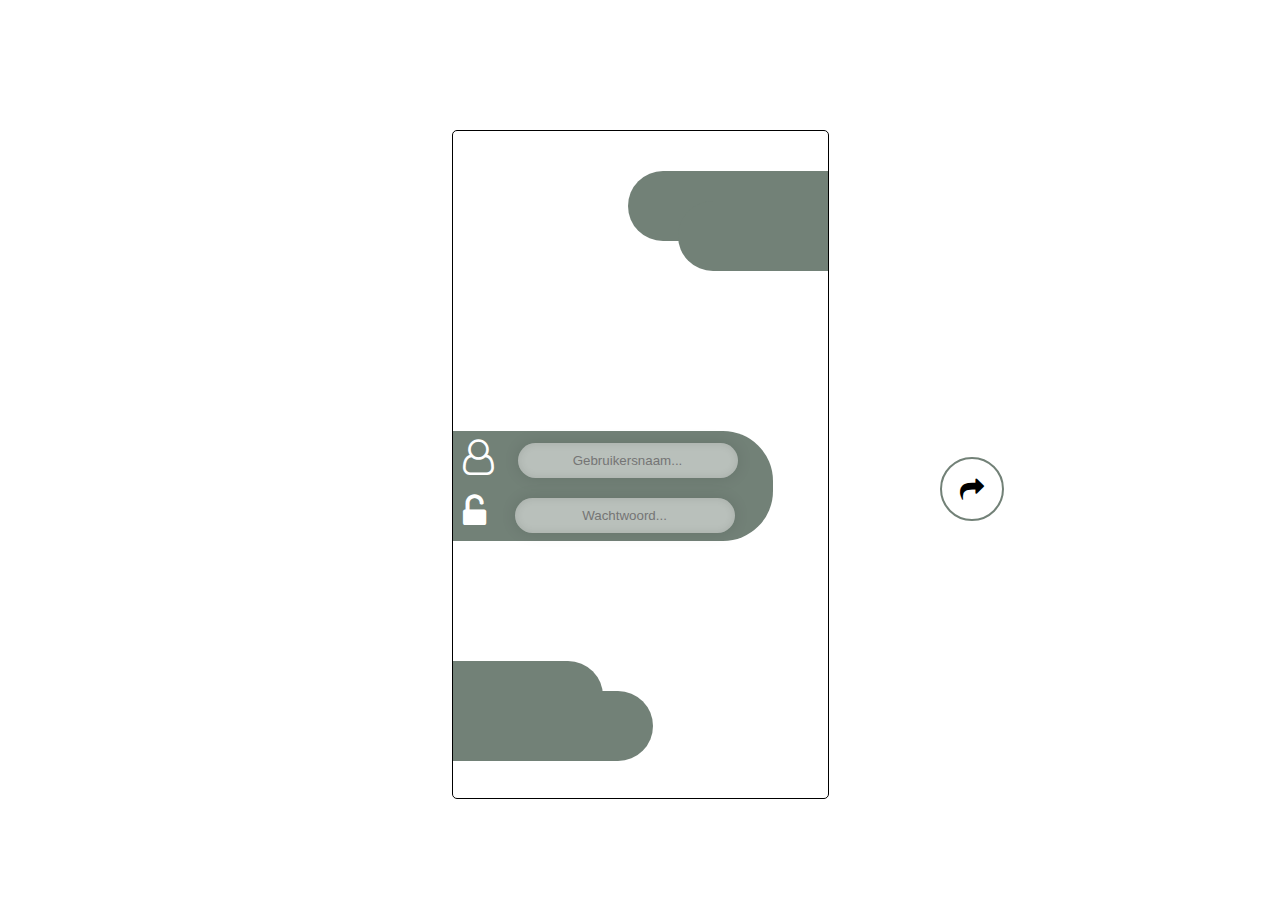
<file: code/index.html>
<!DOCTYPE html>
<html lang="en">
  <head>
    <meta charset="UTF-8" />
    <meta name="viewport" content="width=device-width, initial-scale=1.0" />
    <meta http-equiv="X-UA-Compatible" content="ie=edge" />
    <title>App Design</title>
    <meta name="author" content="Kevin Kranenburg - www.kevinkranenburg.nl" />
    <link rel="stylesheet" type="text/css" href="style.css" />
    <link
      rel="stylesheet"
      href="https://cdnjs.cloudflare.com/ajax/libs/font-awesome/4.7.0/css/font-awesome.min.css"
    />
    <link
      href="https://fonts.googleapis.com/css?family=Lato:300&display=swap"
      rel="stylesheet"
    />
  </head>

  <body>
    <div class="mobiel">
      <div class="vierkant-rechts"></div>
      <div class="vierkant-rechts--small"></div>

      <a
        class="fa fa-mail-forward inlog-arrow"
        style="font-size:24px"
        href="menu.html"
      ></a>

      <div class="circle-inlog"></div>

      <div class="vierkant-links--login">
        <div>
          <i class="fa fa-user-o user-icon" style="font-size:36px"></i>
          <input class="input-1" type="text" placeholder="Gebruikersnaam..." />
        </div>

        <div>
          <i class="fa fa-unlock-alt lock-icon" style="font-size:36px"></i>
          <input class="input-2" type="text" placeholder="Wachtwoord..." />
        </div>
      </div>

      <div class="vierkant-links--small"></div>
      <div class="vierkant-links"></div>
    </div>
  </body>
</html>
</file>
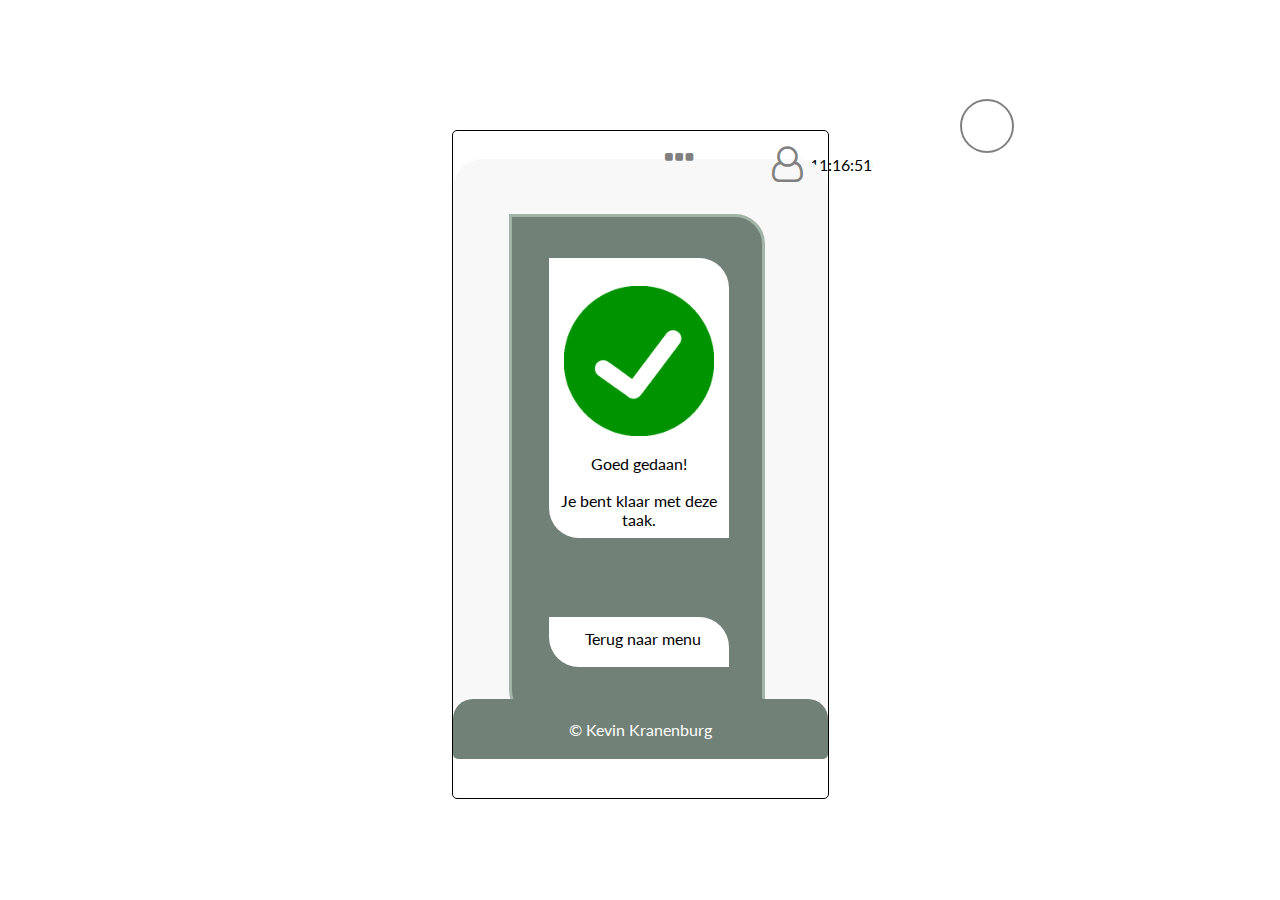
<file: code/tandenklaar.html>
<!DOCTYPE html>
<html lang="en">
  <head>
    <meta charset="UTF-8" />
    <meta name="viewport" content="width=device-width, initial-scale=1.0" />
    <meta http-equiv="X-UA-Compatible" content="ie=edge" />
    <title>App Design</title>
    <meta name="author" content="Kevin Kranenburg - www.kevinkranenburg.nl" />
    <link rel="stylesheet" type="text/css" href="style.css" />
    <link
      rel="stylesheet"
      href="https://cdnjs.cloudflare.com/ajax/libs/font-awesome/4.7.0/css/font-awesome.min.css"
    />
    <link
      href="https://fonts.googleapis.com/css?family=Lato:300&display=swap"
      rel="stylesheet"
    />

    <script>
      function startTime() {
        var today = new Date();
        var h = today.getHours();
        var m = today.getMinutes();
        var s = today.getSeconds();
        m = checkTime(m);
        s = checkTime(s);
        document.getElementById("klok").innerHTML = h + ":" + m + ":" + s;
        var t = setTimeout(startTime, 500);
      }
      function checkTime(i) {
        if (i < 10) {
          i = "0" + i;
        }
        return i;
      }
    </script>
  </head>

  <body onload="startTime()">
    <div class="mobiel">
      <div id="klok"></div>
      <div class="achtergrond"></div>

      <a
        class="fa fa-ellipsis-h menu-icon"
        style="font-size:36px"
        href="menu.html"
      ></a>

      <a
        class="fa fa-user-o profiel-icon"
        style="font-size:36px"
        href="menu.html"
      ></a>
      <div class="circle-profiel"></div>

      <div class="patient-achtergrond">
        <div class="img-field--2">
          <img class="goed-img" src="afb/goed.png" alt="tand1" />
          <p class="klaar-text--1">Goed gedaan!</p>
          <p class="klaar-text--2">Je bent klaar met deze taak.</p>
        </div>

        <div class="home-knop">
          <a class="home-knop--button" href="menu.html">Terug naar menu</a>
        </div>
      </div>

      <div class="footer">
        <p class="footer-text">&copy; Kevin Kranenburg</p>
      </div>
    </div>
  </body>
</html>
</file>
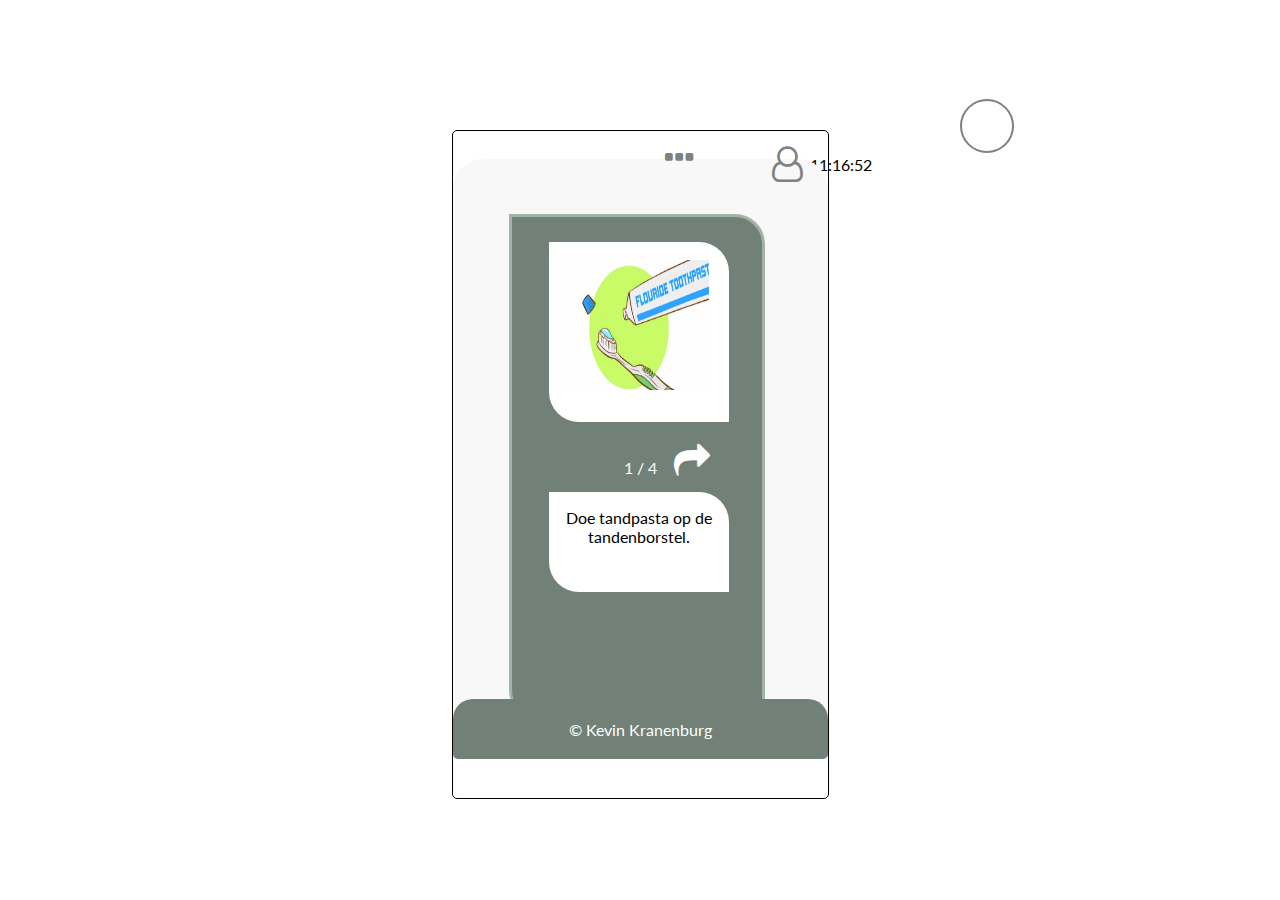
<file: code/tandenpoetsen.html>
<!DOCTYPE html>
<html lang="en">
  <head>
    <meta charset="UTF-8" />
    <meta name="viewport" content="width=device-width, initial-scale=1.0" />
    <meta http-equiv="X-UA-Compatible" content="ie=edge" />
    <title>App Design</title>
    <meta name="author" content="Kevin Kranenburg - www.kevinkranenburg.nl" />
    <link rel="stylesheet" type="text/css" href="style.css" />
    <link
      rel="stylesheet"
      href="https://cdnjs.cloudflare.com/ajax/libs/font-awesome/4.7.0/css/font-awesome.min.css"
    />
    <link
      href="https://fonts.googleapis.com/css?family=Lato:300&display=swap"
      rel="stylesheet"
    />

    <script>
      function startTime() {
        var today = new Date();
        var h = today.getHours();
        var m = today.getMinutes();
        var s = today.getSeconds();
        m = checkTime(m);
        s = checkTime(s);
        document.getElementById("klok").innerHTML = h + ":" + m + ":" + s;
        var t = setTimeout(startTime, 500);
      }
      function checkTime(i) {
        if (i < 10) {
          i = "0" + i;
        }
        return i;
      }
    </script>
  </head>

  <body onload="startTime()">
    <div class="mobiel">
      <div id="klok"></div>
      <div class="achtergrond"></div>

      <a
        class="fa fa-ellipsis-h menu-icon"
        style="font-size:36px"
        href="menu.html"
      ></a>

      <a
        class="fa fa-user-o profiel-icon"
        style="font-size:36px"
        href="menu.html"
      ></a>
      <div class="circle-profiel"></div>

      <div class="patient-achtergrond">
        <div class="img-field">
          <img class="tand-img" src="afb/tand1.png" alt="tand1" />
        </div>

        <div class="knoppen">
          <p class="aantal-taak">1 / 4</p>
          <a
            class="fa fa-share door-knop"
            style="font-size:36px"
            href="tandenpoetsen2.html"
          ></a>
        </div>

        <div class="text-field">
          <p class="instructie-text">Doe tandpasta op de tandenborstel.</p>
        </div>
      </div>

      <div class="footer">
        <p class="footer-text">&copy; Kevin Kranenburg</p>
      </div>
    </div>
  </body>
</html>
</file>
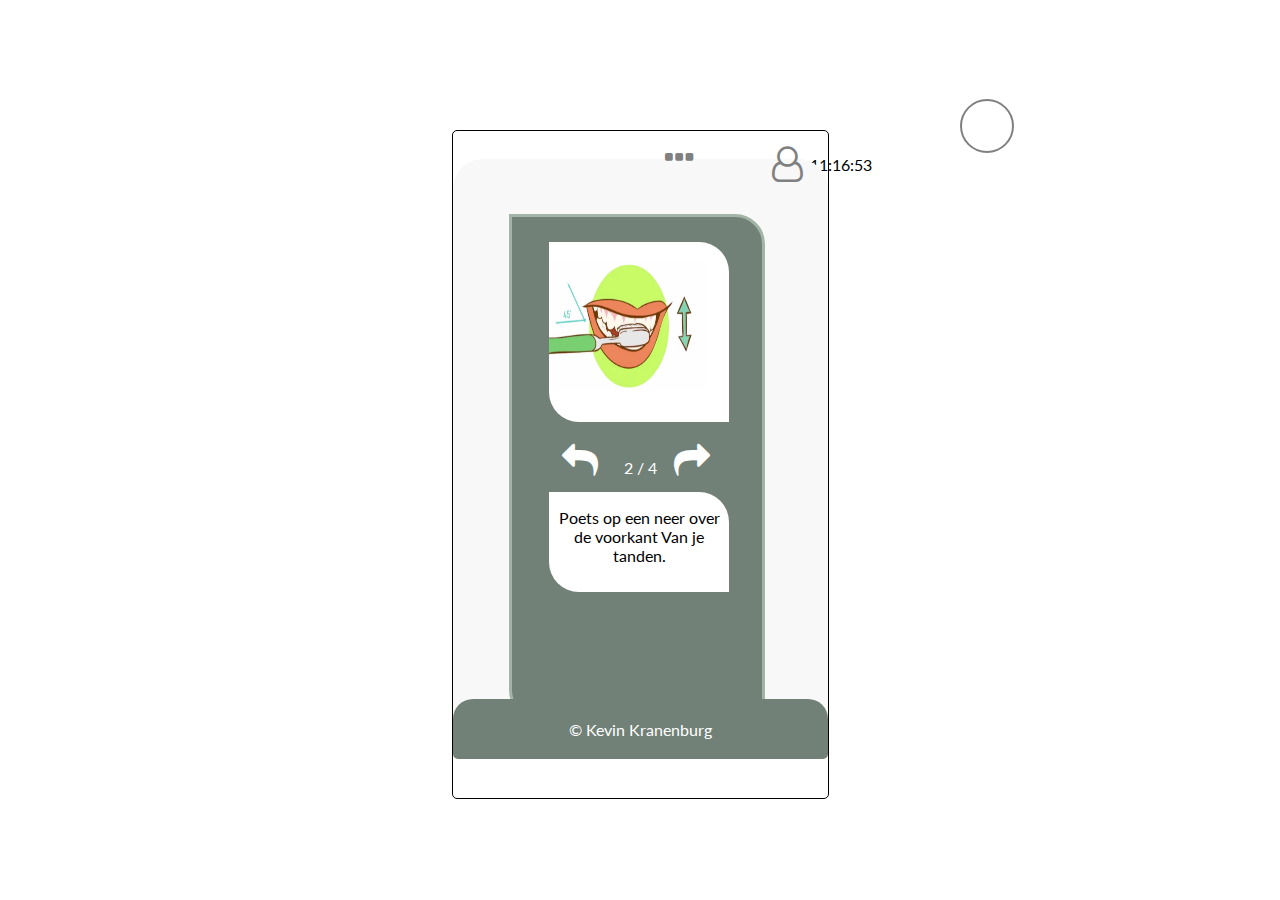
<file: code/tandenpoetsen2.html>
<!DOCTYPE html>
<html lang="en">
  <head>
    <meta charset="UTF-8" />
    <meta name="viewport" content="width=device-width, initial-scale=1.0" />
    <meta http-equiv="X-UA-Compatible" content="ie=edge" />
    <title>App Design</title>
    <meta name="author" content="Kevin Kranenburg - www.kevinkranenburg.nl" />
    <link rel="stylesheet" type="text/css" href="style.css" />
    <link
      rel="stylesheet"
      href="https://cdnjs.cloudflare.com/ajax/libs/font-awesome/4.7.0/css/font-awesome.min.css"
    />
    <link
      href="https://fonts.googleapis.com/css?family=Lato:300&display=swap"
      rel="stylesheet"
    />

    <script>
      function startTime() {
        var today = new Date();
        var h = today.getHours();
        var m = today.getMinutes();
        var s = today.getSeconds();
        m = checkTime(m);
        s = checkTime(s);
        document.getElementById("klok").innerHTML = h + ":" + m + ":" + s;
        var t = setTimeout(startTime, 500);
      }
      function checkTime(i) {
        if (i < 10) {
          i = "0" + i;
        }
        return i;
      }
    </script>
  </head>

  <body onload="startTime()">
    <div class="mobiel">
      <div id="klok"></div>
      <div class="achtergrond"></div>

      <a
        class="fa fa-ellipsis-h menu-icon"
        style="font-size:36px"
        href="menu.html"
      ></a>

      <a
        class="fa fa-user-o profiel-icon"
        style="font-size:36px"
        href="menu.html"
      ></a>
      <div class="circle-profiel"></div>

      <div class="patient-achtergrond">
        <div class="img-field">
          <img class="tand-img" src="afb/tand2.png" alt="tand1" />
        </div>

        <div class="knoppen">
          <a
            class="fa fa-reply terug-knop"
            style="font-size:36px"
            href="tandenpoetsen.html"
          ></a>
          <p class="aantal-taak">2 / 4</p>
          <a
            class="fa fa-share door-knop"
            style="font-size:36px"
            href="tandenpoetsen3.html"
          ></a>
        </div>

        <div class="text-field">
          <p class="instructie-text">
            Poets op een neer over de voorkant Van je tanden.
          </p>
        </div>
      </div>

      <div class="footer">
        <p class="footer-text">&copy; Kevin Kranenburg</p>
      </div>
    </div>
  </body>
</html>
</file>
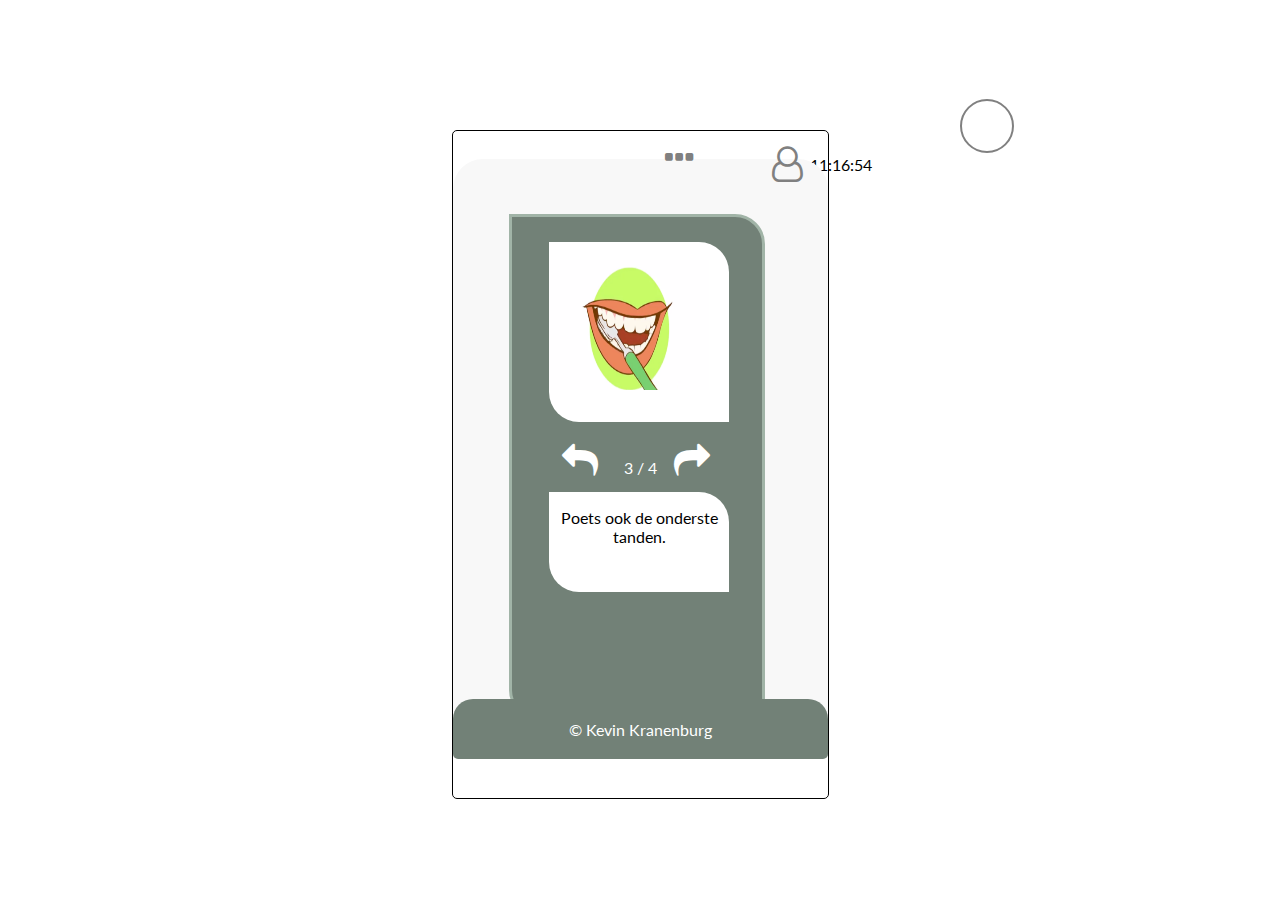
<file: code/tandenpoetsen3.html>
<!DOCTYPE html>
<html lang="en">
  <head>
    <meta charset="UTF-8" />
    <meta name="viewport" content="width=device-width, initial-scale=1.0" />
    <meta http-equiv="X-UA-Compatible" content="ie=edge" />
    <title>App Design</title>
    <meta name="author" content="Kevin Kranenburg - www.kevinkranenburg.nl" />
    <link rel="stylesheet" type="text/css" href="style.css" />
    <link
      rel="stylesheet"
      href="https://cdnjs.cloudflare.com/ajax/libs/font-awesome/4.7.0/css/font-awesome.min.css"
    />
    <link
      href="https://fonts.googleapis.com/css?family=Lato:300&display=swap"
      rel="stylesheet"
    />

    <script>
      function startTime() {
        var today = new Date();
        var h = today.getHours();
        var m = today.getMinutes();
        var s = today.getSeconds();
        m = checkTime(m);
        s = checkTime(s);
        document.getElementById("klok").innerHTML = h + ":" + m + ":" + s;
        var t = setTimeout(startTime, 500);
      }
      function checkTime(i) {
        if (i < 10) {
          i = "0" + i;
        }
        return i;
      }
    </script>
  </head>

  <body onload="startTime()">
    <div class="mobiel">
      <div id="klok"></div>
      <div class="achtergrond"></div>

      <a
        class="fa fa-ellipsis-h menu-icon"
        style="font-size:36px"
        href="menu.html"
      ></a>

      <a
        class="fa fa-user-o profiel-icon"
        style="font-size:36px"
        href="menu.html"
      ></a>
      <div class="circle-profiel"></div>

      <div class="patient-achtergrond">
        <div class="img-field">
          <img class="tand-img" src="afb/tand3.png" alt="tand1" />
        </div>

        <div class="knoppen">
          <a
            class="fa fa-reply terug-knop"
            style="font-size:36px"
            href="tandenpoetsen2.html"
          ></a>
          <p class="aantal-taak">3 / 4</p>
          <a
            class="fa fa-share door-knop"
            style="font-size:36px"
            href="tandenpoetsen4.html"
          ></a>
        </div>

        <div class="text-field">
          <p class="instructie-text">Poets ook de onderste tanden.</p>
        </div>
      </div>

      <div class="footer">
        <p class="footer-text">&copy; Kevin Kranenburg</p>
      </div>
    </div>
  </body>
</html>
</file>
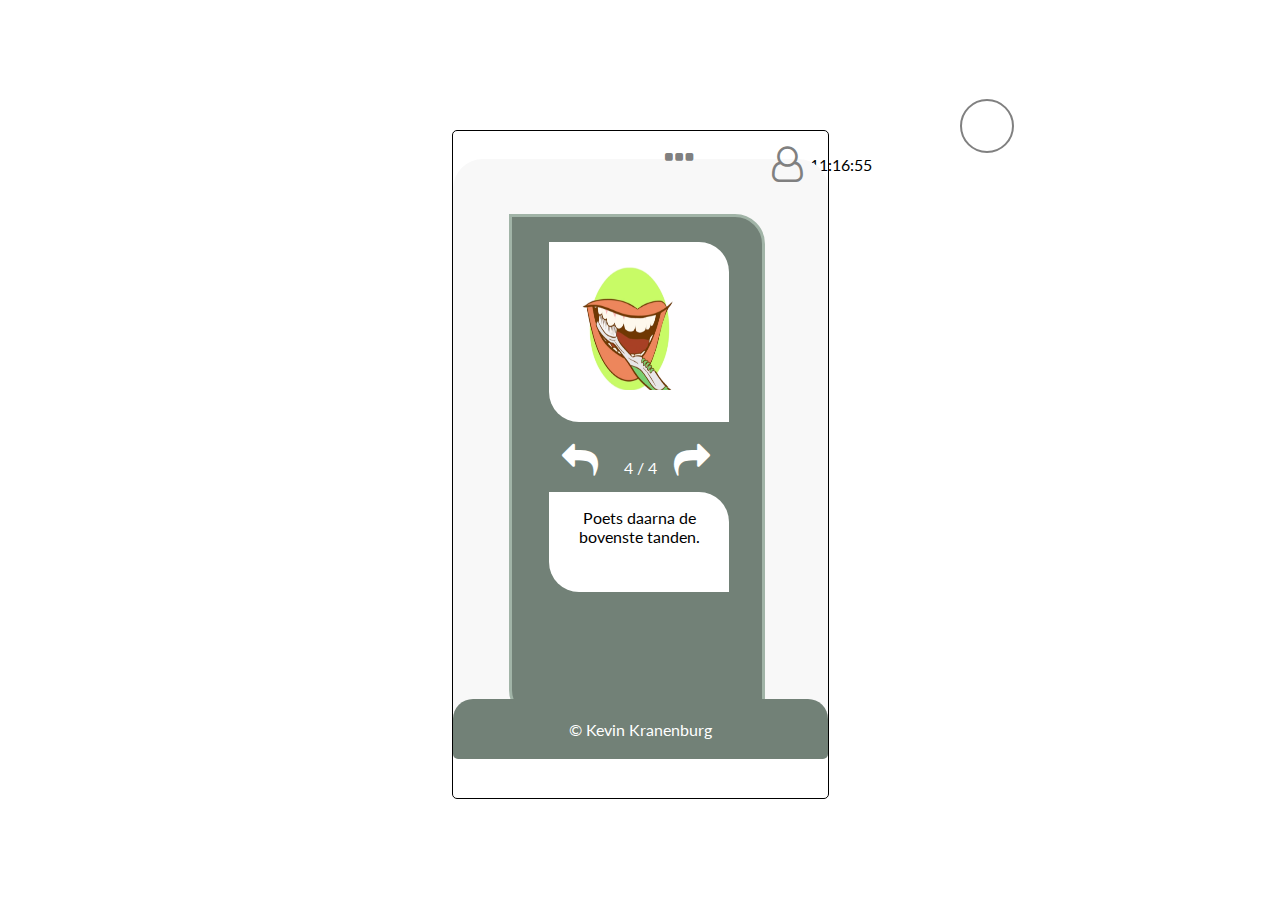
<file: code/tandenpoetsen4.html>
<!DOCTYPE html>
<html lang="en">
  <head>
    <meta charset="UTF-8" />
    <meta name="viewport" content="width=device-width, initial-scale=1.0" />
    <meta http-equiv="X-UA-Compatible" content="ie=edge" />
    <title>App Design</title>
    <meta name="author" content="Kevin Kranenburg - www.kevinkranenburg.nl" />
    <link rel="stylesheet" type="text/css" href="style.css" />
    <link
      rel="stylesheet"
      href="https://cdnjs.cloudflare.com/ajax/libs/font-awesome/4.7.0/css/font-awesome.min.css"
    />
    <link
      href="https://fonts.googleapis.com/css?family=Lato:300&display=swap"
      rel="stylesheet"
    />

    <script>
      function startTime() {
        var today = new Date();
        var h = today.getHours();
        var m = today.getMinutes();
        var s = today.getSeconds();
        m = checkTime(m);
        s = checkTime(s);
        document.getElementById("klok").innerHTML = h + ":" + m + ":" + s;
        var t = setTimeout(startTime, 500);
      }
      function checkTime(i) {
        if (i < 10) {
          i = "0" + i;
        }
        return i;
      }
    </script>
  </head>

  <body onload="startTime()">
    <div class="mobiel">
      <div id="klok"></div>
      <div class="achtergrond"></div>

      <a
        class="fa fa-ellipsis-h menu-icon"
        style="font-size:36px"
        href="menu.html"
      ></a>

      <a
        class="fa fa-user-o profiel-icon"
        style="font-size:36px"
        href="menu.html"
      ></a>
      <div class="circle-profiel"></div>

      <div class="patient-achtergrond">
        <div class="img-field">
          <img class="tand-img" src="afb/tand4.png" alt="tand1" />
        </div>

        <div class="knoppen">
          <a
            class="fa fa-reply terug-knop"
            style="font-size:36px"
            href="tandenpoetsen3.html"
          ></a>
          <p class="aantal-taak">4 / 4</p>
          <a
            class="fa fa-share door-knop"
            style="font-size:36px"
            href="tandenklaar.html"
          ></a>
        </div>

        <div class="text-field">
          <p class="instructie-text">Poets daarna de bovenste tanden.</p>
        </div>
      </div>

      <div class="footer">
        <p class="footer-text">&copy; Kevin Kranenburg</p>
      </div>
    </div>
  </body>
</html>
</file>
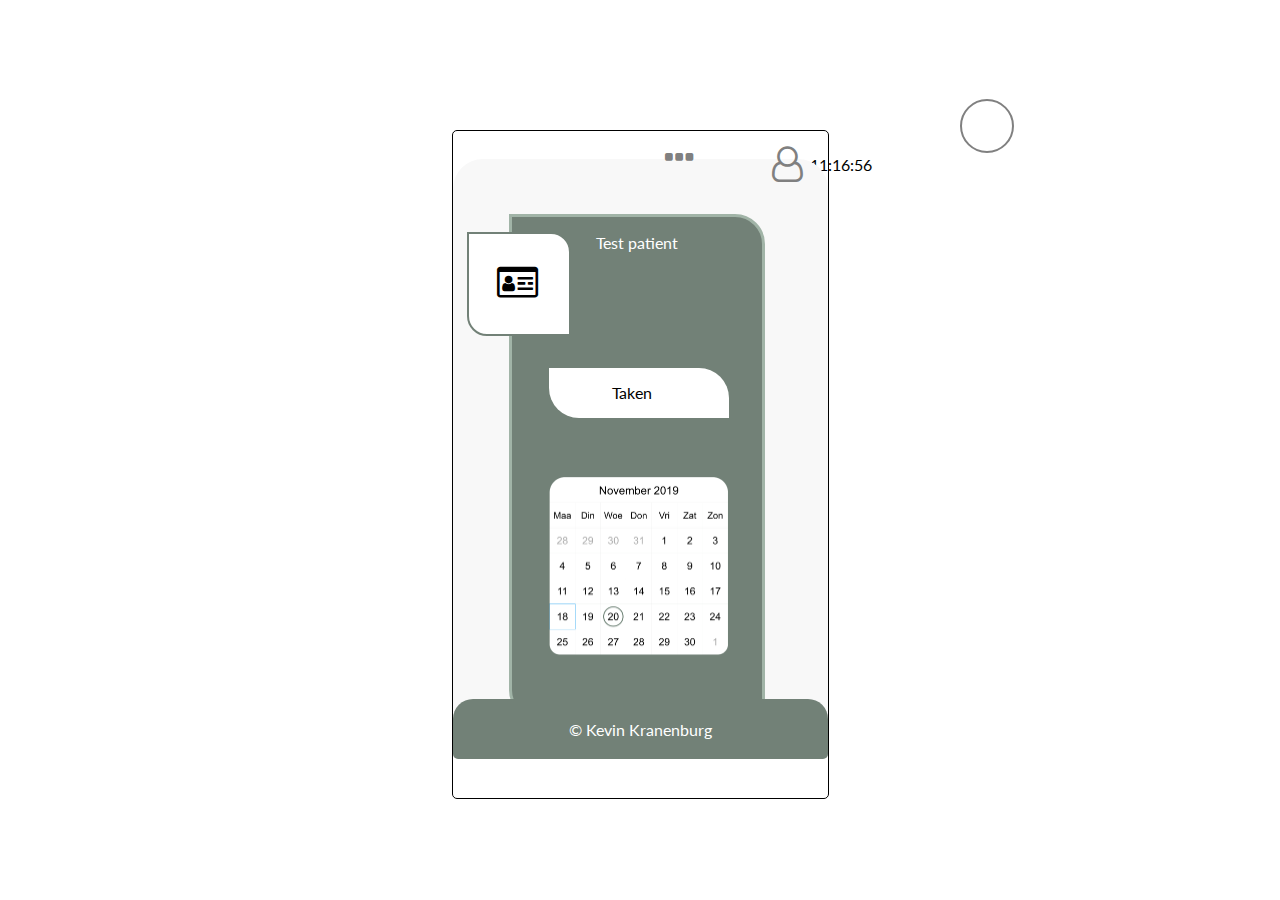
<file: code/testpatient.html>
<!DOCTYPE html>
<html lang="en">
  <head>
    <meta charset="UTF-8" />
    <meta name="viewport" content="width=device-width, initial-scale=1.0" />
    <meta http-equiv="X-UA-Compatible" content="ie=edge" />
    <title>App Design</title>
    <meta name="author" content="Kevin Kranenburg - www.kevinkranenburg.nl" />
    <link rel="stylesheet" type="text/css" href="style.css" />
    <link
      rel="stylesheet"
      href="https://cdnjs.cloudflare.com/ajax/libs/font-awesome/4.7.0/css/font-awesome.min.css"
    />
    <link
      href="https://fonts.googleapis.com/css?family=Lato:300&display=swap"
      rel="stylesheet"
    />

    <script>
      function startTime() {
        var today = new Date();
        var h = today.getHours();
        var m = today.getMinutes();
        var s = today.getSeconds();
        m = checkTime(m);
        s = checkTime(s);
        document.getElementById("klok").innerHTML = h + ":" + m + ":" + s;
        var t = setTimeout(startTime, 500);
      }
      function checkTime(i) {
        if (i < 10) {
          i = "0" + i;
        }
        return i;
      }
    </script>
  </head>

  <body onload="startTime()">
    <div class="mobiel">
      <div id="klok"></div>
      <div class="achtergrond"></div>

      <a
        class="fa fa-ellipsis-h menu-icon"
        style="font-size:36px"
        href="menu.html"
      ></a>

      <a
        class="fa fa-user-o profiel-icon"
        style="font-size:36px"
        href="menu.html"
      ></a>
      <div class="circle-profiel"></div>

      <div class="patient-achtergrond">
        <p class="patient-title">Test patient</p>
        <div class="patient-pf">
          <i class="fa fa-id-card-o patient-icon" style="font-size:36px"></i>
        </div>

        <div class="taken-knop">
          <a class="taken-title" href="taken.html">Taken</a>
        </div>

        <img src="afb/kalender.png" alt="kalender" class="kalender" />
      </div>

      <div class="footer">
        <p class="footer-text">&copy; Kevin Kranenburg</p>
      </div>
    </div>
  </body>
</html>
</file>
<file: code/style.css>
/* JA IK WEET DAT JE NOOIT POSITION: ABSOLUTE MOET GEBRUIKEN MAAR HET WAS MAKKELIJK EN HET WERKT, SORRY :-) */

html {
  height: 100%;
  width: 100%;
  font-family: "Lato", sans-serif;
}

body {
  margin: 0;
}

/* klokje */
#klok {
  position: absolute;
  left: 810px;
  top: 155px;
}
/* Midden van beeld */
.mobiel {
  width: 375px;
  height: 667px;
  background-color: #fff;
  margin-left: auto;
  margin-right: auto;
  margin-top: 130px;
  border: solid 1px #000;
  border-radius: 5px;
}

/* Vormen links, rechts en login */
.vierkant-links {
  width: 200px;
  height: 70px;
  background: #728177;
  border-radius: 0px 50px 50px 0px;
  margin-top: -40px;
  margin-left: 0;
  margin-right: auto;
}

.vierkant-links--small {
  width: 150px;
  height: 70px;
  background: #728177;
  border-radius: 0px 50px 50px 0px;
  margin-top: 120px;
  margin-left: 0;
  margin-right: auto;
}

.vierkant-rechts {
  width: 200px;
  height: 70px;
  background: #728177;
  border-radius: 50px 0px 0px 50px;
  margin-top: 40px;
  margin-left: auto;
  margin-right: 0;
}

.vierkant-rechts--small {
  width: 150px;
  height: 70px;
  background: #728177;
  border-radius: 50px 0px 0px 50px;
  margin-top: -40px;
  margin-left: auto;
  margin-right: 0;
}

.vierkant-links--login {
  width: 320px;
  height: 110px;
  background: #728177;
  border-radius: 0px 50px 50px 0px;
  margin-top: 160px;
  margin-left: 0;
  margin-right: auto;
}

.vierkant-links--small--login {
  width: 150px;
  height: 70px;
  background: #728177;
  border-radius: 0px 50px 50px 0px;
  margin-top: 100px;
  margin-left: 0;
  margin-right: auto;
}

/* text field */
.input-1 {
  left: 30px;
  margin-bottom: 10px;
  margin-top: 12px;
  border: none;
  -webkit-box-shadow: inset 0 0 8px rgba(0, 0, 0, 0.1),
    0 0 16px rgba(0, 0, 0, 0.1);
  -moz-box-shadow: inset 0 0 8px rgba(0, 0, 0, 0.1), 0 0 16px rgba(0, 0, 0, 0.1);
  box-shadow: inset 0 0 8px rgba(0, 0, 0, 0.1), 0 0 16px rgba(0, 0, 0, 0.1);
  padding: 10px;
  background: rgba(255, 255, 255, 0.5);
  position: relative;
  width: 200px;
  text-align: center;
  border-radius: 20px;
}

.input-2 {
  left: 35px;
  margin-bottom: 10px;
  margin-top: 10px;
  border: none;
  -webkit-box-shadow: inset 0 0 8px rgba(0, 0, 0, 0.1),
    0 0 16px rgba(0, 0, 0, 0.1);
  -moz-box-shadow: inset 0 0 8px rgba(0, 0, 0, 0.1), 0 0 16px rgba(0, 0, 0, 0.1);
  box-shadow: inset 0 0 8px rgba(0, 0, 0, 0.1), 0 0 16px rgba(0, 0, 0, 0.1);
  padding: 10px;
  background: rgba(255, 255, 255, 0.5);
  position: relative;
  width: 200px;
  text-align: center;
  border-radius: 20px;
}

/* user en inlog icon */
.user-icon {
  top: 5px;
  left: 10px;
  position: relative;
  color: white;
}

.lock-icon {
  top: 5px;
  left: 10px;
  position: relative;
  color: white;
}

/* circle inlog */
.circle-inlog {
  height: 60px;
  width: 60px;
  background: #fff;
  position: absolute;
  top: 457px;
  left: 940px;
  border-radius: 50px;
  border: 2px solid #728177;
}

.inlog-arrow {
  position: absolute;
  top: 477px;
  left: 960px;
  z-index: 1;
  text-decoration: none;
  color: #000;
}

/* Grijze achtergrond */
.achtergrond {
  width: 375px;
  height: 600px;
  background: #f8f8f8;
  bottom: 141px;
  position: absolute;
  border-radius: 30px 30px 5px 5px;
}

/* Main footer */
.footer {
  text-align: center;
  background-color: #728177;
  width: 375px;
  height: 60px;
  position: absolute;
  bottom: 141px;
  border-radius: 20px 20px 5px 5px;
  color: white;
}

.footer-text {
  padding: 5px;
}

/* Menu balken */
.keuze-balk--1 {
  width: 300px;
  height: 70px;
  position: absolute;
  background-color: #728177;
  bottom: 550px;
  left: 690px;
  border-radius: 0px 30px 0px 30px;
  border: 3px solid #a1b4a7;
  color: white;
  text-align: center;
}

.keuze-balk--2 {
  width: 300px;
  height: 70px;
  position: absolute;
  background-color: #728177;
  bottom: 450px;
  left: 690px;
  border-radius: 0px 30px 0px 30px;
  border: 3px solid #a1b4a7;
  color: white;
  text-align: center;
}

.keuze-balk--3 {
  width: 300px;
  height: 70px;
  position: absolute;
  background-color: #728177;
  bottom: 350px;
  left: 690px;
  border-radius: 0px 30px 0px 30px;
  border: 3px solid #a1b4a7;
  color: white;
  text-align: center;
}

.titel-text {
  text-align: center;
  bottom: 650px;
  position: absolute;
  left: 745px;
  color: #728177;
}

/* Profiel icon */
.circle-profiel {
  height: 50px;
  width: 50px;
  background: #fff;
  position: absolute;
  bottom: 747px;
  left: 960px;
  border-radius: 50px;
  border: 2px solid gray;
}

.profiel-icon {
  top: 15px;
  left: 319px;
  position: relative;
  color: gray;
  z-index: 1;
}

.keuze-balk--text {
  top: 30%;
  text-decoration: none;
  color: white;
  position: relative;
  text-align: center;
}

.menu-icon {
  color: gray;
  left: 665px;
  top: 140px;
  position: absolute;
  text-decoration: none;
}

.zoek-patient {
  left: 35px;
  margin-bottom: 10px;
  margin-top: 10px;
  border: none;
  -webkit-box-shadow: inset 0 0 8px rgba(0, 0, 0, 0.1),
    0 0 16px rgba(0, 0, 0, 0.1);
  -moz-box-shadow: inset 0 0 8px rgba(0, 0, 0, 0.1), 0 0 16px rgba(0, 0, 0, 0.1);
  box-shadow: inset 0 0 8px rgba(0, 0, 0, 0.1), 0 0 16px rgba(0, 0, 0, 0.1);
  padding: 10px;
  background: rgba(255, 255, 255, 0.5);
  position: relative;
  width: 200px;
  text-align: center;
  border-radius: 20px;
  top: 90px;
  border: 2px solid #728177;
}

/* Heel veel lijke code voor patient stlyling */
.patient-text {
  color: white;
  padding: 10px;
  text-align: center;
  position: relative;
  top: 30%;
  text-decoration: none;
}

.patient-1--balk {
  width: 200px;
  height: 60px;
  background-color: #728177;
  border: 3px solid #a1b4a7;
  position: absolute;
  left: 780px;
  top: 300px;
  text-align: center;
  border-radius: 0px 20px 20px 0px;
}

.patient-2--balk {
  width: 200px;
  height: 60px;
  background-color: #728177;
  border: 3px solid #a1b4a7;
  position: absolute;
  left: 780px;
  top: 410px;
  text-align: center;
  border-radius: 0px 20px 20px 0px;
}

.patient-3--balk {
  width: 200px;
  height: 60px;
  background-color: #728177;
  border: 3px solid #a1b4a7;
  position: absolute;
  left: 780px;
  top: 520px;
  text-align: center;
  border-radius: 0px 20px 20px 0px;
}

.patient-4--balk {
  width: 200px;
  height: 60px;
  background-color: #728177;
  border: 3px solid #a1b4a7;
  position: absolute;
  left: 780px;
  top: 630px;
  text-align: center;
  border-radius: 0px 20px 20px 0px;
}

.patient-1--vierkant {
  height: 100px;
  width: 100px;
  background-color: white;
  border: 2px solid #728177;
  position: absolute;
  border-radius: 0px 20px 0px 20px;
  top: 280px;
  left: 700px;
  z-index: 1;
}

.patient-2--vierkant {
  height: 100px;
  width: 100px;
  background-color: white;
  border: 2px solid #728177;
  position: absolute;
  border-radius: 0px 20px 0px 20px;
  top: 390px;
  left: 700px;
  z-index: 1;
}

.patient-3--vierkant {
  height: 100px;
  width: 100px;
  background-color: white;
  border: 2px solid #728177;
  position: absolute;
  border-radius: 0px 20px 0px 20px;
  top: 500px;
  left: 700px;
  z-index: 1;
}

.patient-4--vierkant {
  height: 100px;
  width: 100px;
  background-color: white;
  border: 2px solid #728177;
  position: absolute;
  border-radius: 0px 20px 0px 20px;
  top: 610px;
  left: 700px;
  z-index: 1;
}

.patient-icon {
  position: relative;
  left: 28%;
  top: 30%;
}

.patient-achtergrond {
  width: 250px;
  height: 500px;
  background-color: #728177;
  border: 3px solid #a1b4a7;
  border-radius: 0px 30px 0px 30px;
  position: relative;
  top: 7%;
  left: 15%;
}

.patient-pf {
  height: 100px;
  width: 100px;
  background-color: white;
  border: 2px solid #728177;
  position: absolute;
  border-radius: 0px 20px 0px 20px;
  top: 15px;
  left: -45px;
  z-index: 1;
}

.patient-title {
  color: white;
  text-align: center;
  z-index: 1;
}

.taken-knop {
  color: #000;
  background-color: white;
  border-radius: 0px 30px 0px 30px;
  height: 50px;
  width: 180px;
  position: relative;
  left: 15%;
  top: 20%;
}

.taken-title {
  text-align: center;
  position: relative;
  top: 30%;
  left: 35%;
  color: #000;
  text-decoration: none;
}

.taken-title--2 {
  text-align: center;
  position: relative;
  top: 30%;
  left: 20%;
  color: #000;
  text-decoration: none;
}

.kalender {
  height: 200px;
  width: 200px;
  position: absolute;
  top: 50%;
  left: 10%;
}

.taken-knop--2 {
  color: #000;
  background-color: white;
  border-radius: 0px 30px 0px 30px;
  height: 50px;
  width: 180px;
  position: relative;
  left: 15%;
  top: 25%;
}

.taken-knop--3 {
  color: #000;
  background-color: white;
  border-radius: 0px 30px 0px 30px;
  height: 50px;
  width: 180px;
  position: relative;
  left: 15%;
  top: 30%;
}

.taken-knop--4 {
  color: #000;
  background-color: white;
  border-radius: 0px 30px 0px 30px;
  height: 50px;
  width: 180px;
  position: relative;
  left: 15%;
  top: 35%;
}

.img-field {
  background-color: white;
  height: 180px;
  width: 180px;
  border-radius: 0px 30px 0px 30px;
  position: relative;
  top: 5%;
  left: 15%;
}

.aantal-taak {
  color: white;
  position: absolute;
  top: 45%;
  left: 45%;
}

.door-knop {
  color: white;
  position: absolute;
  top: 45%;
  left: 65%;
  text-decoration: none;
}

.terug-knop {
  color: white;
  position: absolute;
  top: 45%;
  left: 20%;
  text-decoration: none;
}

.text-field {
  background-color: white;
  height: 100px;
  width: 180px;
  border-radius: 0px 30px 0px 30px;
  position: absolute;
  top: 55%;
  left: 15%;
  text-align: center;
}

.tand-img {
  height: 130px;
  width: 160px;
  position: absolute;
  top: 10%;
}

.insturctie-text {
  text-align: center;
  position: absolute;
}

.goed-img {
  height: 150px;
  width: 150px;
  position: absolute;
  top: 10%;
  left: 8%;
}

.img-field--2 {
  background-color: white;
  height: 280px;
  width: 180px;
  border-radius: 0px 30px 0px 30px;
  position: relative;
  top: 5%;
  left: 15%;
  text-align: center;
}

.klaar-text--1 {
  position: relative;
  top: 70%;
}

.klaar-text--2 {
  position: relative;
  top: 71%;
}

.home-knop {
  background-color: white;
  height: 50px;
  width: 180px;
  border-radius: 0px 30px 0px 30px;
  position: absolute;
  top: 80%;
  left: 15%;
  text-align: center;
}

.home-knop--button {
  text-decoration: none;
  position: absolute;
  top: 25%;
  color: #000;
  left: 20%;
}
</file>
